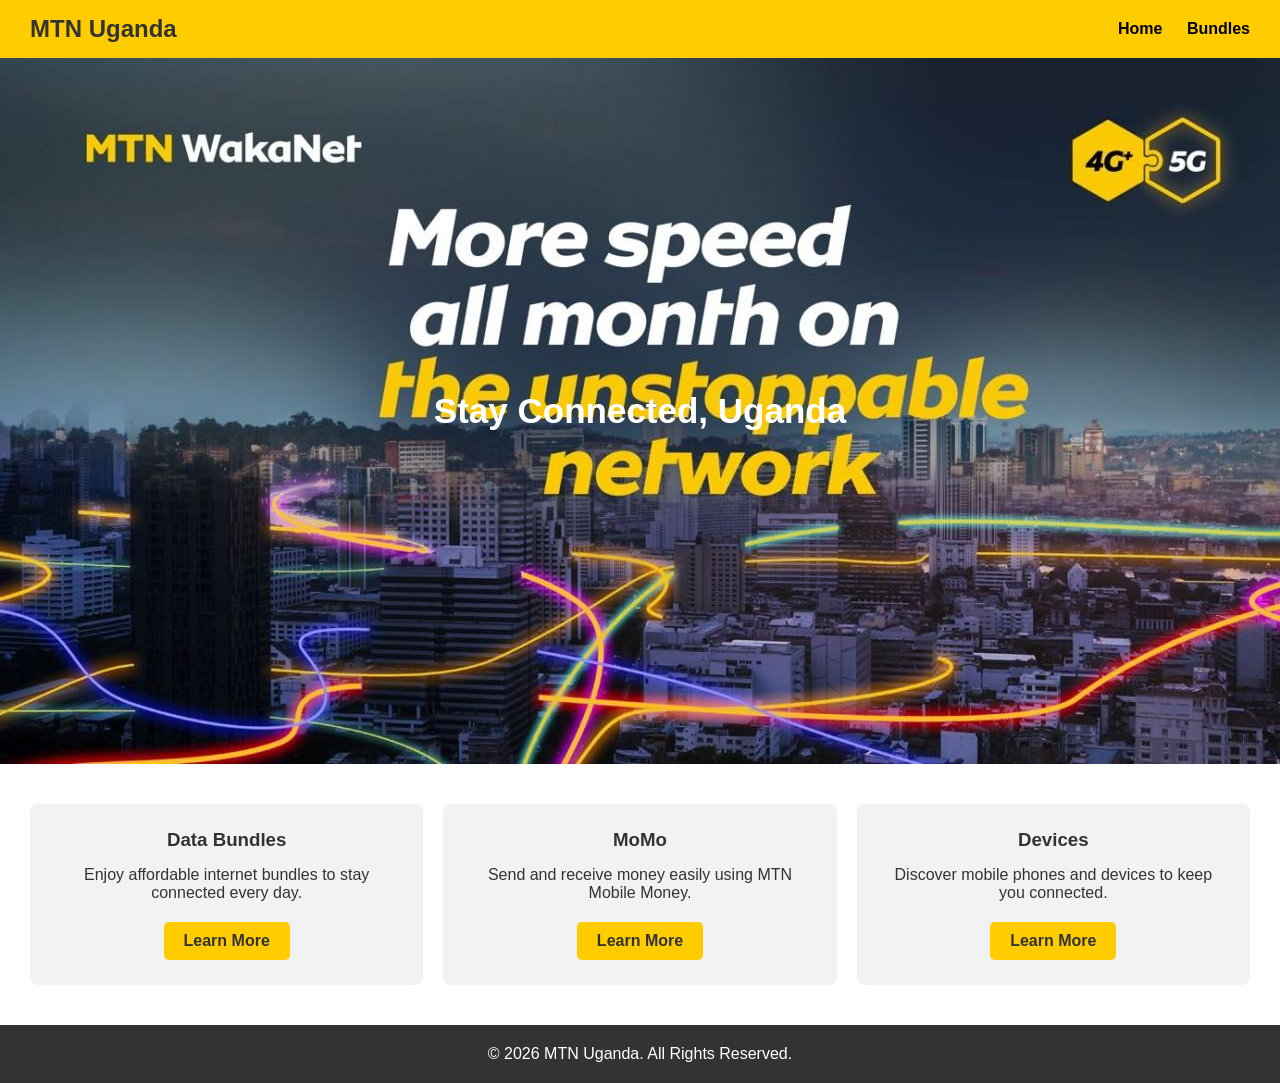
<file: index.html>
<!DOCTYPE html>
<html lang="en">
<head>
    <meta charset="UTF-8">
    <meta name="viewport" content="width=device-width, initial-scale=1.0">
    <title>MTN Uganda - Home</title>

    <!-- Linking External CSS -->
    <link rel="stylesheet" href="style.css">
</head>

<body>

    <!-- Navigation Bar -->
    <header class="navbar">
        <h2>MTN Uganda</h2>

        <nav>
            <a href="index.html">Home</a>
            <a href="bundles.html">Bundles</a>
        </nav>
    </header>

    <!-- Hero Section -->
    <section class="hero">
        <img src="hero.jpg" alt="MTN Uganda promotional banner">

        <div class="hero-text">
            Stay Connected, Uganda
        </div>
    </section>

    <!-- Services Section -->
    <main class="services">

        <div class="card">
            <h3>Data Bundles</h3>
            <p>Enjoy affordable internet bundles to stay connected every day.</p>
            <a href="bundles.html">Learn More</a>
        </div>

        <div class="card">
            <h3>MoMo</h3>
            <p>Send and receive money easily using MTN Mobile Money.</p>
            <a href="bundles.html">Learn More</a>
        </div>

        <div class="card">
            <h3>Devices</h3>
            <p>Discover mobile phones and devices to keep you connected.</p>
            <a href="bundles.html">Learn More</a>
        </div>

    </main>

    <!-- Footer -->
    <footer>
        <p>&copy; 2026 MTN Uganda. All Rights Reserved.</p>
    </footer>

</body>
</html>
</file>
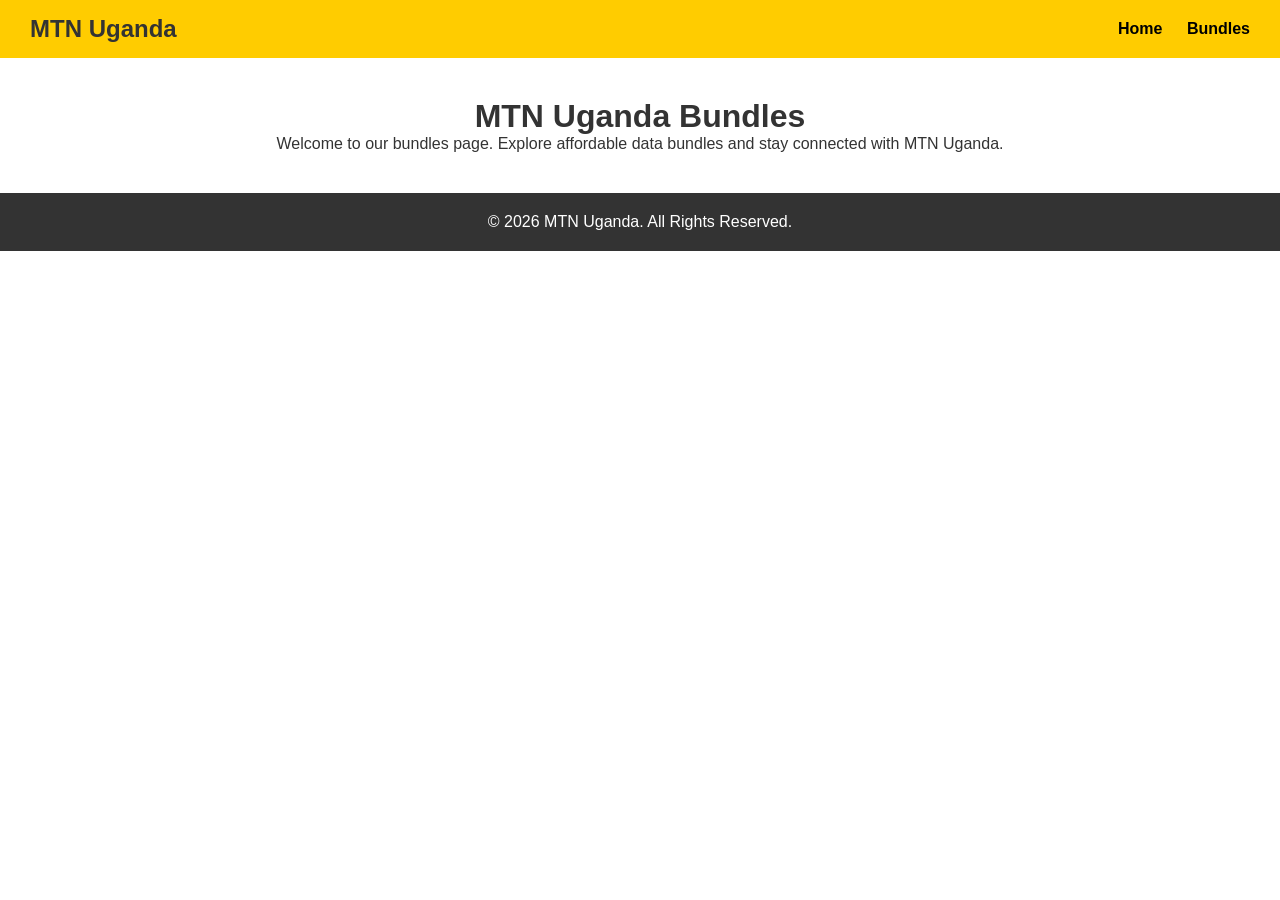
<file: bundles.html>
<!DOCTYPE html>
<html lang="en">
<head>
    <meta charset="UTF-8">
    <meta name="viewport" content="width=device-width, initial-scale=1.0">
    <title>MTN Uganda - Bundles</title>
    <link rel="stylesheet" href="style.css">
</head>

<body>

    <header class="navbar">
        <h2>MTN Uganda</h2>

        <nav>
            <a href="index.html">Home</a>
            <a href="bundles.html">Bundles</a>
        </nav>
    </header>

    <main style="padding: 40px; text-align: center;">
        <h1>MTN Uganda Bundles</h1>
        <p>Welcome to our bundles page. Explore affordable data bundles
        and stay connected with MTN Uganda.</p>
    </main>

    <footer>
        <p>&copy; 2026 MTN Uganda. All Rights Reserved.</p>
    </footer>

</body>
</html>
</file>
<file: style.css>
/* CSS Reset */
* {
    margin: 0;
    padding: 0;
    box-sizing: border-box;
}

/* General Styling */
body {
    font-family: Arial, sans-serif;
    color: #333333;
}

/* Navigation Bar */
.navbar {
    background: #FFCC00;
    display: flex;
    padding: 15px 30px;
    justify-content: space-between;
    align-items: center;
}

.navbar h2 {
    color: #333333;
}

.navbar nav a {
    color: #000000;
    text-decoration: none;
    font-weight: bold;
    margin-left: 20px;
}

.navbar nav a:hover {
    color: #333333;
}

/* Hero Section */
.hero {
    position: relative;
    width: 100%;
}

.hero img {
    width: 100%;
    display: block;
}

.hero-text {
    position: absolute;
    top: 50%;
    left: 50%;
    transform: translate(-50%, -50%);
    color: white;
    font-size: 35px;
    font-weight: bold;
    text-align: center;
}

/* Services Section */
.services {
    display: flex;
    justify-content: space-around;
    gap: 20px;
    padding: 40px 30px;
}

.card {
    background: #f2f2f2;
    padding: 25px;
    text-align: center;
    flex: 1;
    border-radius: 8px;
}

.card h3 {
    margin-bottom: 15px;
}

.card p {
    margin-bottom: 20px;
}

.card a {
    display: inline-block;
    background: #FFCC00;
    color: #333333;
    padding: 10px 20px;
    text-decoration: none;
    font-weight: bold;
    border-radius: 5px;
}

.card a:hover {
    background: #333333;
    color: white;
}

/* Footer */
footer {
    background: #333333;
    color: white;
    text-align: center;
    padding: 20px;
}

/* Responsive Design */
@media (max-width: 600px) {
    .navbar {
        flex-direction: column;
        gap: 15px;
    }

    .services {
        flex-direction: column;
    }

    .hero-text {
        font-size: 22px;
    }
}
</file>
